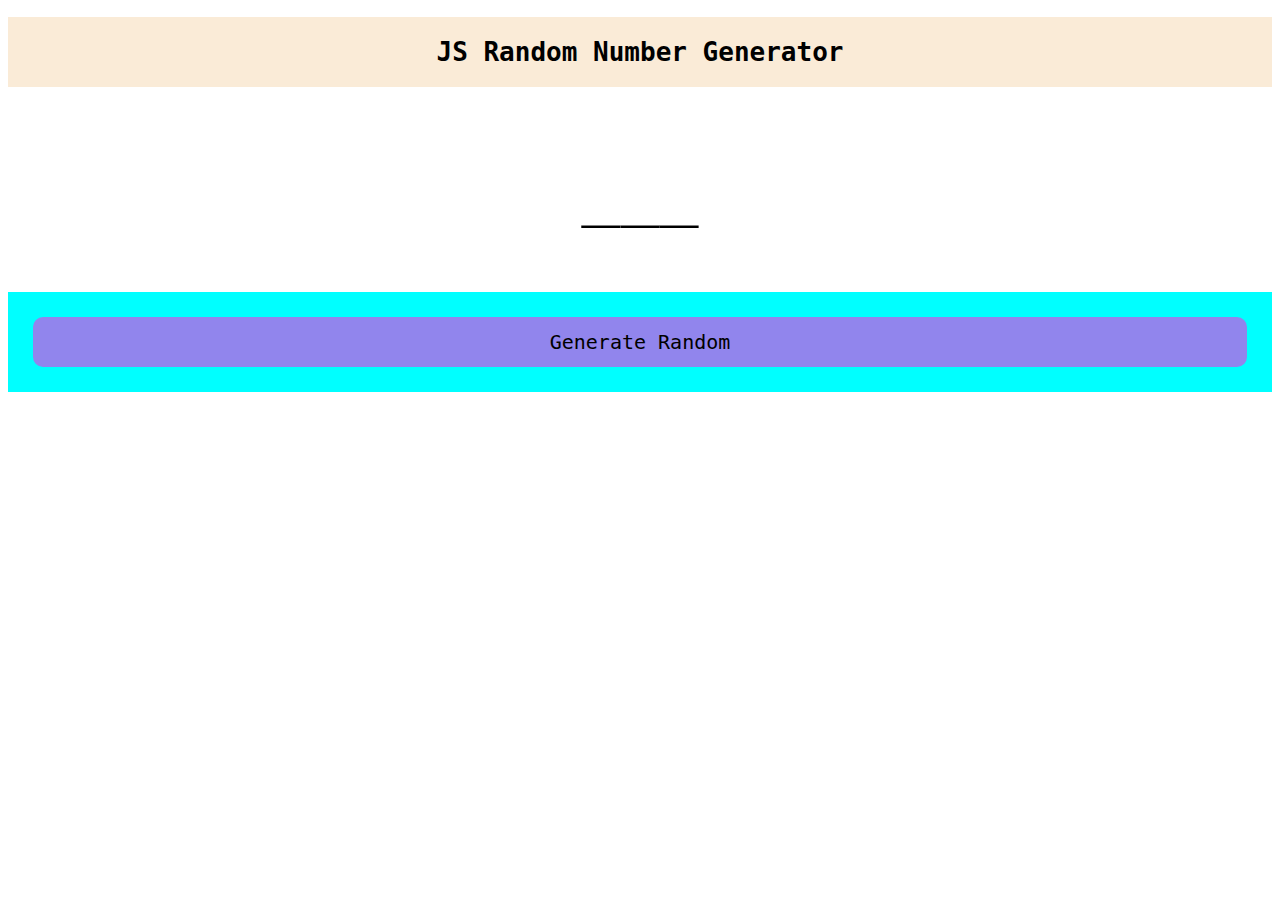
<file: Js Learning/excercise random number generator/index.html>
<!DOCTYPE html>
<html lang="eng">
    <head>
        <meta charset="UTF-8">
        <meta name="viewport" content="width=device-width, initial-scale=1.0">
        <title>JS Random Number Generator</title>
        <link rel="stylesheet" href="style.css">
    </head>
    <body>
        <h1 id="headerTitle">JS Random Number Generator</h1>
        <p id="showValue">___</p>
        <div id="btnContainerDiv">
            <button id="generateRandomBtn">Generate Random</button>
        </div>
        <script src="index.js"></script>
    </body>
</html>
</file>
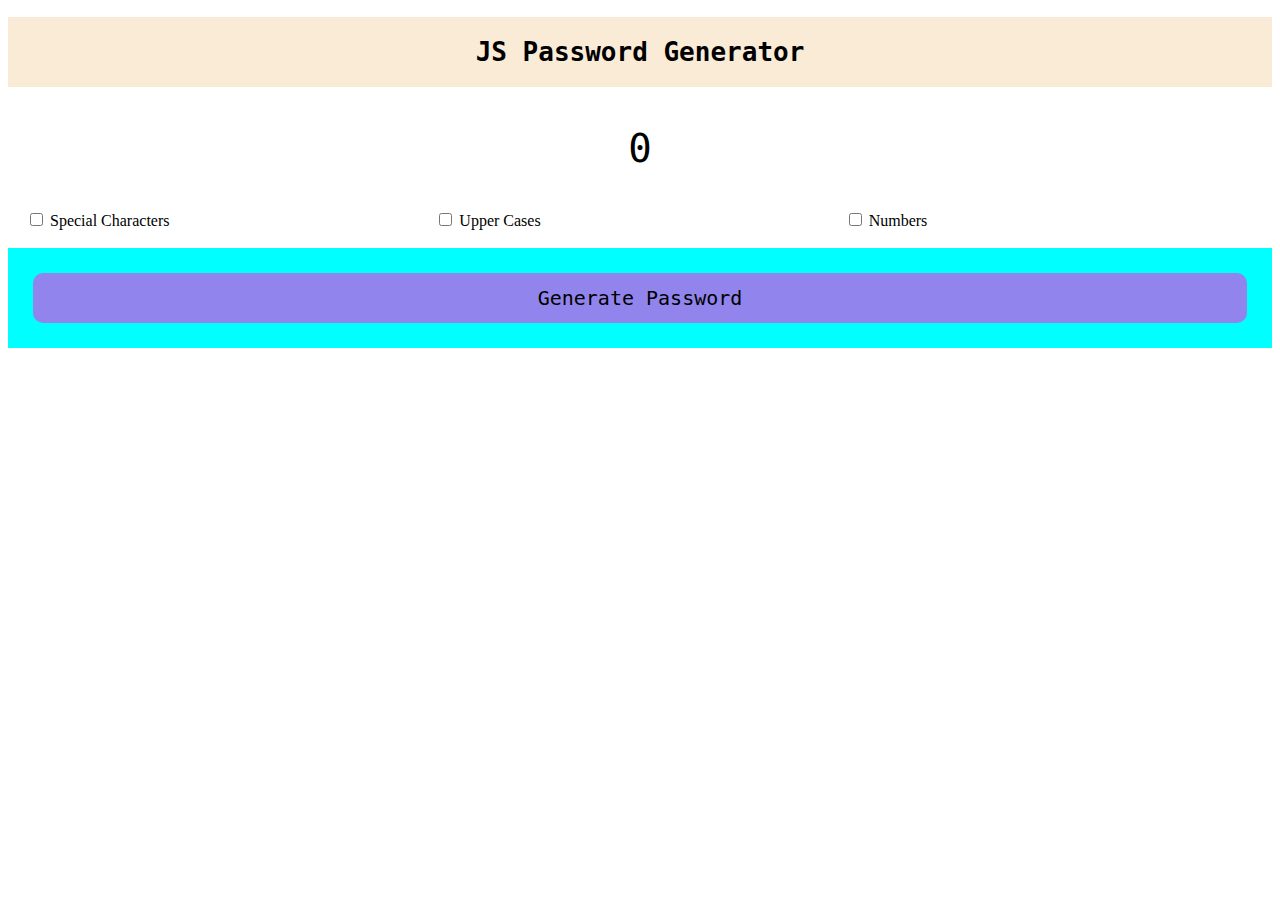
<file: Js Learning/excercise random password generator/index.html>
<!DOCTYPE html>
<html lang="eng">
    <head>
        <meta charset="UTF-8">
        <meta name="viewport" content="width=device-width, initial-scale=1.0">
        <title>JS Password Generator</title>
        <link rel="stylesheet" href="style.css">
    </head>
    <body>
        <h1 id="headerTitle">JS Password Generator</h1>
        <p id="showValue">0</p>
        <div id="generatorOptionsDiv" >
            <div class="optionsBox">
                <input type="checkbox" id="includeSplChrac" name="tempConversion"> 
                <label for="toCelcius">Special Characters</label>
            </div>
            <div  class="optionsBox">
                <input type="checkbox" id="includeUpperCase" name="tempConversion"> 
                <label for="toCelcius">Upper Cases</label>
            </div>
            <div  class="optionsBox">
                <input type="checkbox" id="includeNumbers" name="tempConversion"> 
                <label for="toCelcius">Numbers</label>
            </div>
        </div>
        <div id="btnContainerDiv">
            <button id="generateBtn">Generate Password</button>
        </div>
        <script src="index.js"></script>
    </body>
</html>
</file>
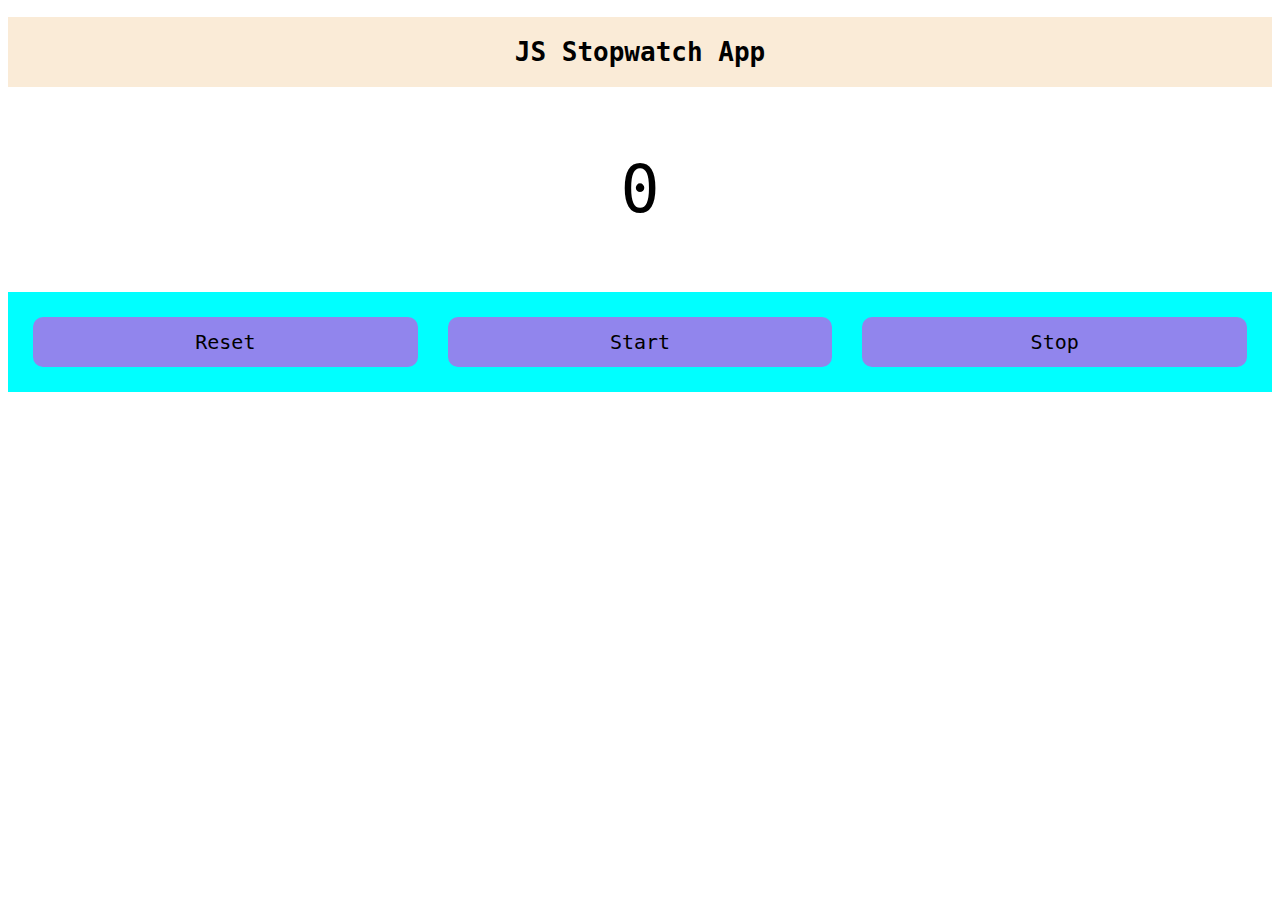
<file: Js Learning/excercise stopwatch/index.html>
<!DOCTYPE html>
<html lang="eng">
    <head>
        <meta charset="UTF-8">
        <meta name="viewport" content="width=device-width, initial-scale=1.0">
        <title>JS Stopwatch</title>
        <link rel="stylesheet" href="style.css">
    </head>
    <body>
        <h1 id="headerTitle">JS Stopwatch App</h1>
        <p id="showValue">0</p>
        <div id="btnContainerDiv">
            <button id="resetBtn">Reset</button>
            <button id="startBtn">Start</button>
            <button id="stopBtn">Stop</button>
        </div>
        <script src="index.js"></script>
    </body>
</html>
</file>
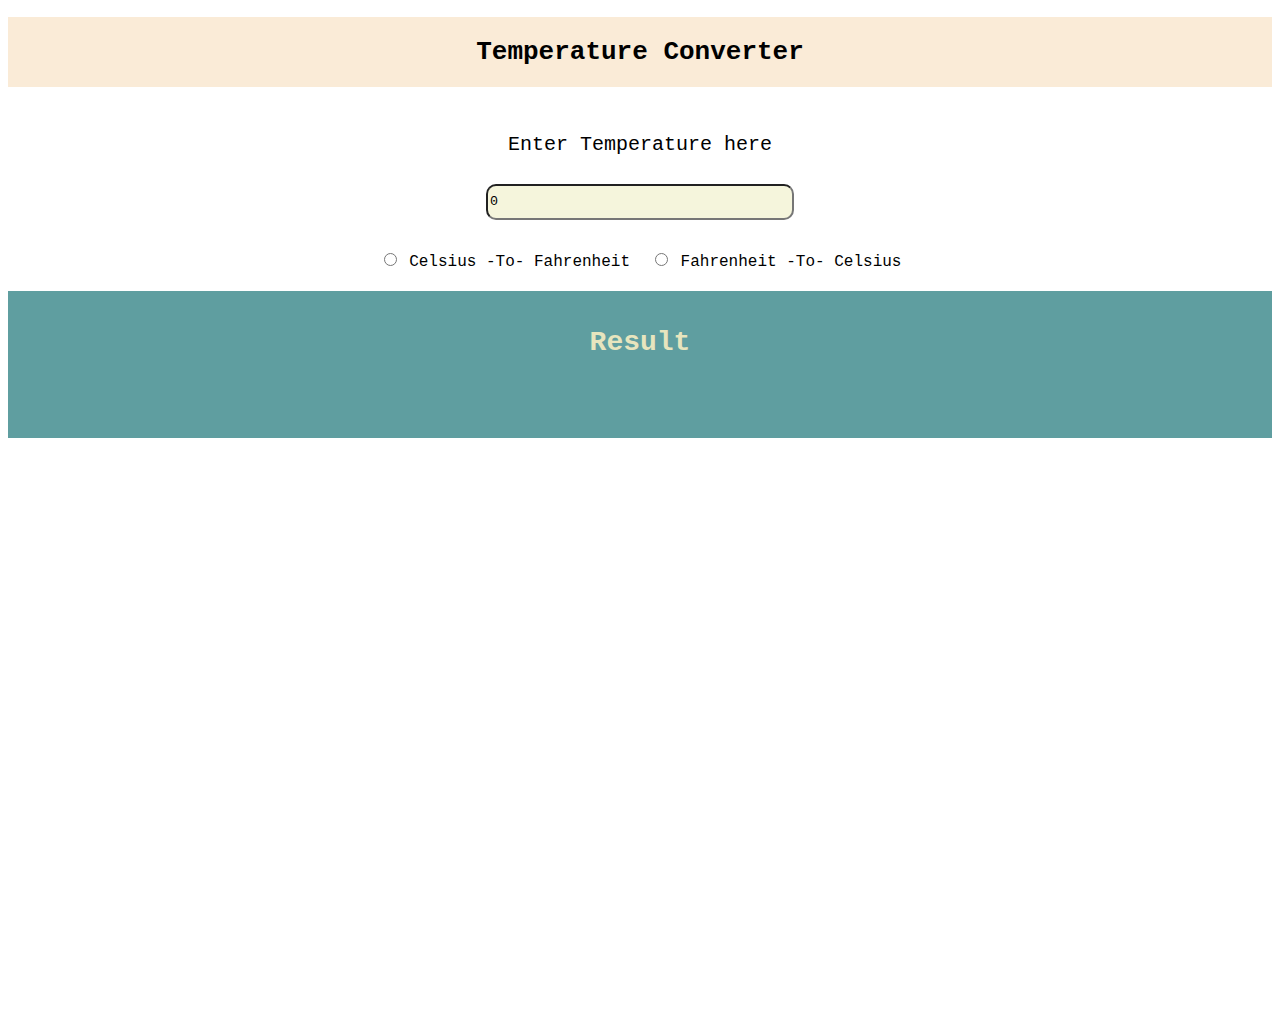
<file: Js Learning/excercise temperature conversion/index.html>
<!DOCTYPE html>
<html lang="eng">
    <head>
        <meta charset="UTF-8">
        <meta name="viewport" content="width=device-width, initial-scale=1.0">
        <title>JS Temperature Converter</title>
        <link rel="stylesheet" href="style.css">
    </head>
    <body>
        <div>
            <h1 id="headerTitle">Temperature Converter</h1>
        </div>
        <div id="containerDiv">
            <p id="enterTempHading" >Enter Temperature here</p>
            <input 
            id="inputField"
            type="number"
            value="0"
            >
            <div id="radioBtnsDiv">
                <div id="radioBtn">    
                    <input type="radio" id="toFahr" name="tempConversion"> 
                    <label for="toFahr">Celsius -To- Fahrenheit</label>
                </div>
                <div id="radioBtn">
                    <input type="radio" id="toCelcius" name="tempConversion"> 
                    <label for="toCelcius">Fahrenheit -To- Celsius</label>
                </div>
            </div>
            <div id="resultDiv">
                <p class="resulttext">Result</p>
                <p class="resulttext" id="result"></p>
            </div>
        </div>
        <script src="index.js"></script>
    </body>
</html>
</file>
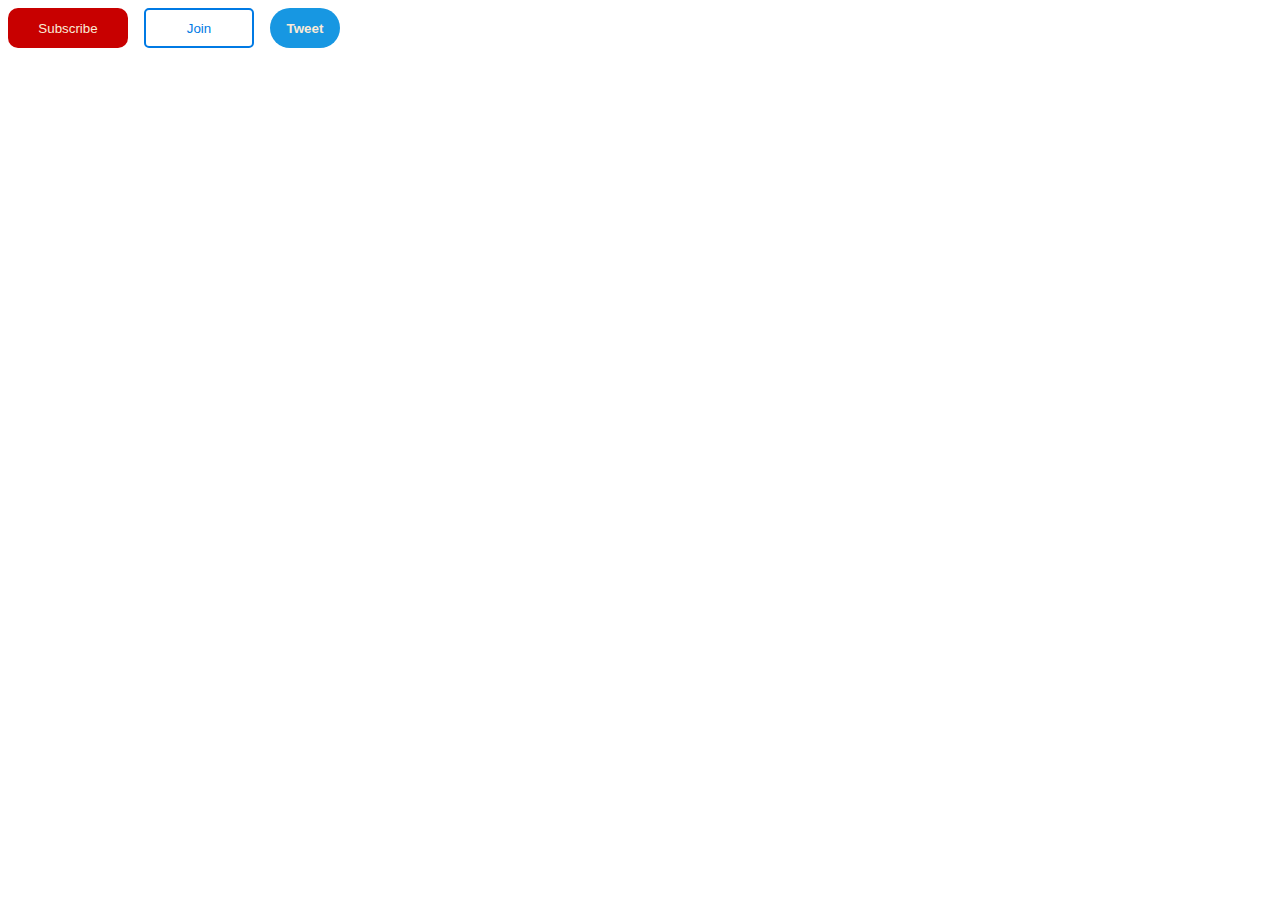
<file: buttons/buttons.html>
<!DOCTYPE html>
<!-- We need proper html structure along with 
  <head> <body> tags to make sure live server plugin 
  works
-->
<html>
  <head>

    <title>MyButtons Page</title>
    <link rel="stylesheet" href="buttons.css">
    <style>
      
    </style>
  </head>
  <body>
    <button class="subscribeButton">
      Subscribe
    </button>
    
    <button class="join-button">
      Join
    </button>
    
    <button class="tweet-button">
      Tweet
    </button>
  </body>

</html>
</file>
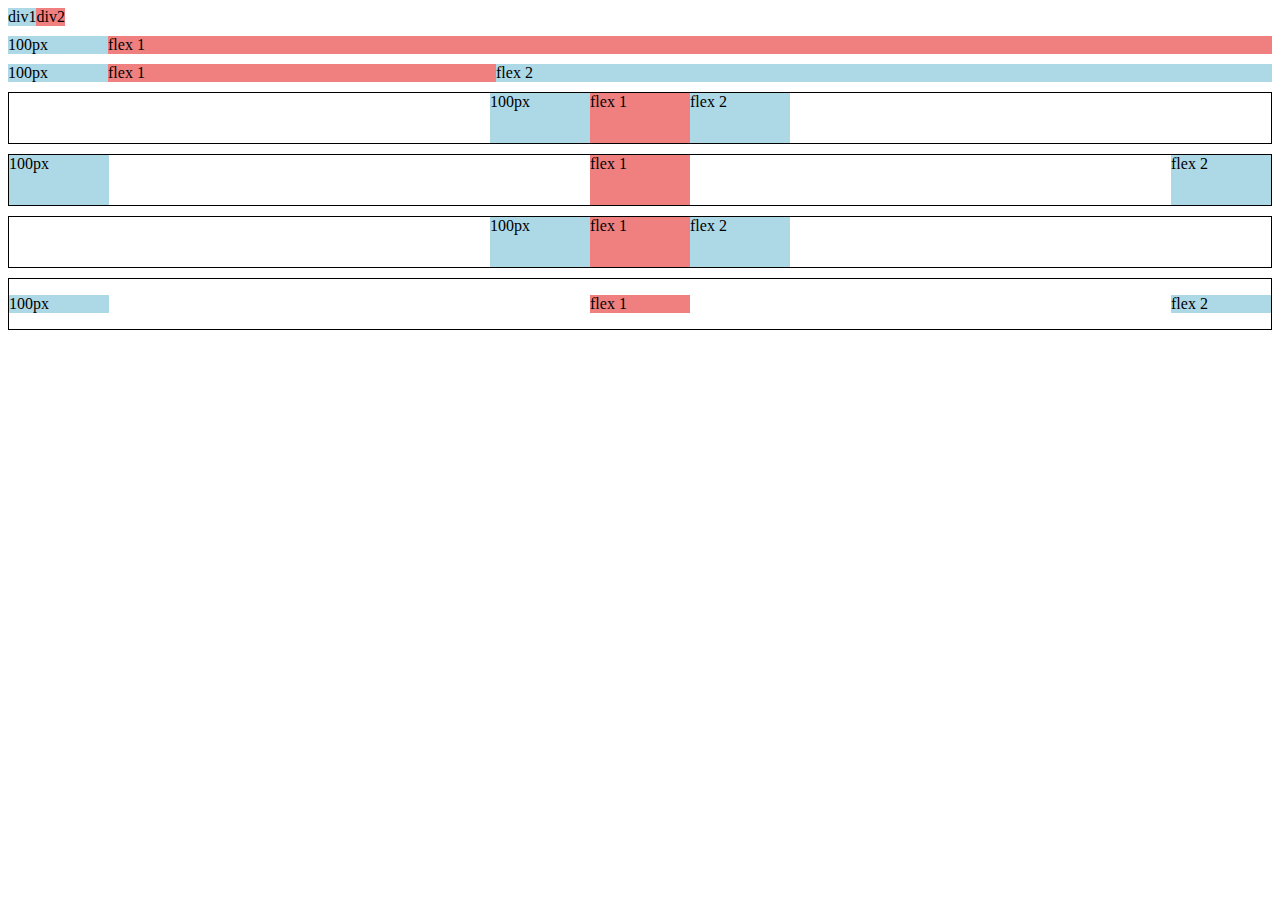
<file: flexbox/flexbox.html>
<!DOCTYPE html>
<html>
  <head>
    <title>Flexbox title</title>
  </head>
  <body>
    <div style="display: flex;
    flex-direction: row;
    ">
      <div style="background-color: lightblue;"> 
        div1
      </div>
      <div style="background-color: lightcoral;">
        div2
      </div>
    </div>

    <div style="display: flex;
    flex-direction: row;
    margin-top: 10px;
    ">
      <div 
      style="background-color: lightblue;
      width: 100px;
      "> 
        100px
      </div>
      <div 
      style="background-color: lightcoral;
      flex: 1;
      ">
        flex 1
      </div>
    </div>

    <div style="display: flex;
    flex-direction: row;
    margin-top: 10px;
    ">
      <div 
      style="background-color: lightblue;
      width: 100px;
      "> 
        100px
      </div>
      <div 
      style="background-color: lightcoral;
      flex: 1;
      ">
        flex 1
      </div>
      <div 
      style="background-color: lightblue;
      flex: 2;
      "> 
        flex 2
      </div>
    </div>

    <div style=
    "display: flex;
    flex-direction: row;
    margin-top: 10px;
    height: 50px;
    border-style: solid;
    border-color: black;
    border-width: 1px;
    justify-content: center;
    ">
      <div 
      style="background-color: lightblue;
      width: 100px;
      "> 
        100px
      </div>
      <div 
      style="background-color: lightcoral;
      width: 100px;
      ">
        flex 1
      </div>
      <div 
      style="background-color: lightblue;
      width: 100px;
      "> 
        flex 2
      </div>
    </div>

    <div style=
    "display: flex;
    flex-direction: row;
    margin-top: 10px;
    height: 50px;
    border-style: solid;
    border-color: black;
    border-width: 1px;
    justify-content: space-between;
    ">
      <div 
      style="background-color: lightblue;
      width: 100px;
      "> 
        100px
      </div>
      <div 
      style="background-color: lightcoral;
      width: 100px;
      ">
        flex 1
      </div>
      <div 
      style="background-color: lightblue;
      width: 100px;
      "> 
        flex 2
      </div>
    </div>

    <div style=
    "display: flex;
    flex-direction: row;
    margin-top: 10px;
    height: 50px;
    border-style: solid;
    border-color: black;
    border-width: 1px;
    justify-content: center;
    ">
      <div 
      style="background-color: lightblue;
      width: 100px;
      "> 
        100px
      </div>
      <div 
      style="background-color: lightcoral;
      width: 100px;
      ">
        flex 1
      </div>
      <div 
      style="background-color: lightblue;
      width: 100px;
      "> 
        flex 2
      </div>
    </div>

    <div style=
    "display: flex;
    flex-direction: row;
    margin-top: 10px;
    height: 50px;
    border-style: solid;
    border-color: black;
    border-width: 1px;
    justify-content: space-between;
    align-items: center;
    ">
      <div 
      style="background-color: lightblue;
      width: 100px;
      "> 
        100px
      </div>
      <div 
      style="background-color: lightcoral;
      width: 100px;
      ">
        flex 1
      </div>
      <div 
      style="background-color: lightblue;
      width: 100px;
      "> 
        flex 2
      </div>
    </div>
  </body>
</html>
</file>
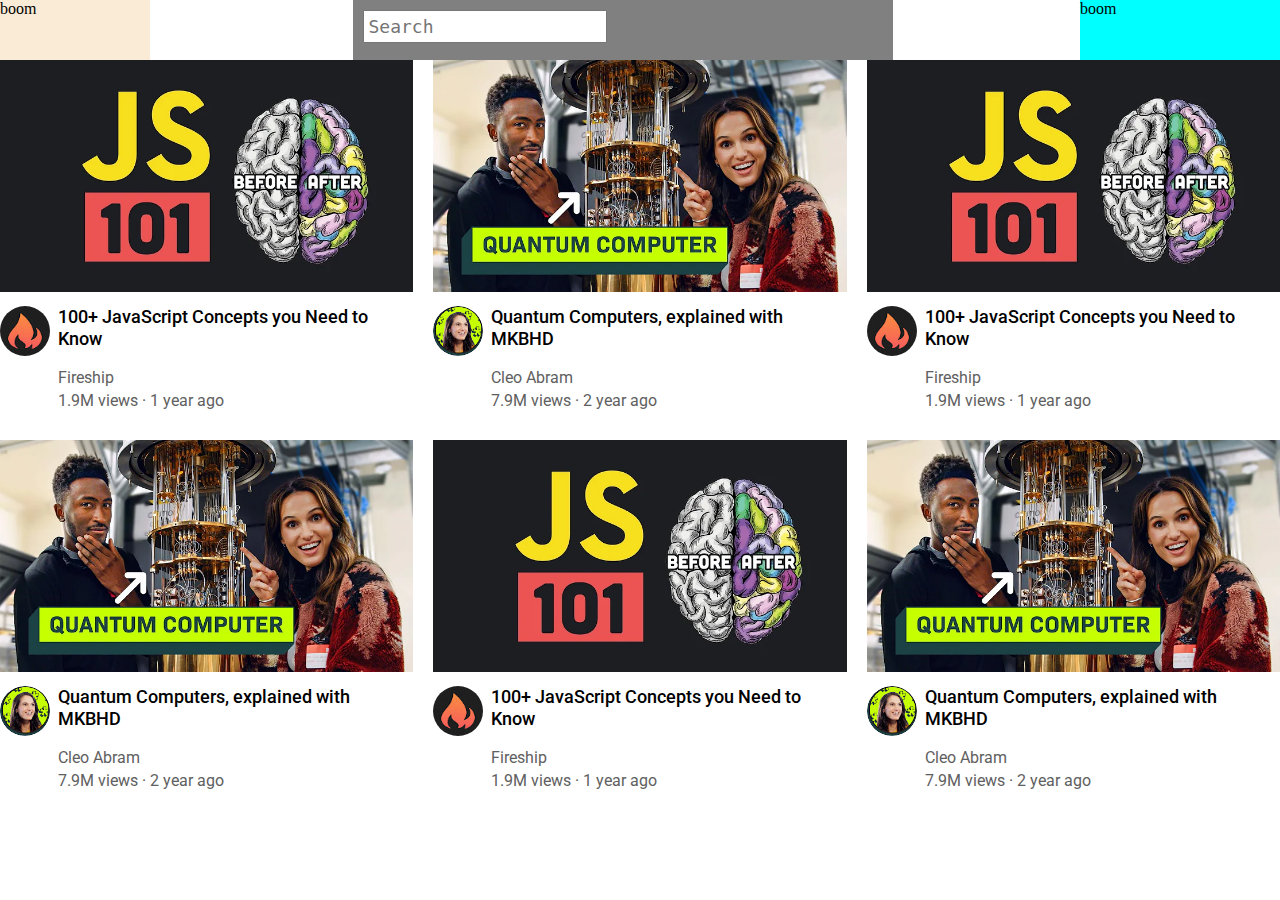
<file: youtube excercise with raw html css/youtube.html>
<!DOCTYPE html>
<html>
<head>

  <title>Youtube Clone</title>
  <link rel="preconnect" href="https://fonts.googleapis.com">
  <link rel="preconnect" href="https://fonts.gstatic.com" crossorigin>
  <link href="https://fonts.googleapis.com/css2?family=Roboto:ital,wght@0,100;0,300;0,400;0,500;0,700;0,900;1,100;1,300;1,400;1,500;1,700;1,900&display=swap" rel="stylesheet">
  
  <link rel="stylesheet" href="css/general.css">
  <link rel="stylesheet" href="css/header.css">
  <link rel="stylesheet" href="css/video.css">
</head>
<body class="body">
  <div class="header-section">
    <div class="left-section">boom</div>
    <div class="middle-section">
      <input class="search-box" type="text" placeholder="Search">
    </div>
    <div class="right-section">
      boom
    </div>
  </div>
  <div class="video-grid">
    <div
    class="video-item"
  >
  <div class="thum-row">
    <img class="thumbnails" src="thumbnails/thumb1.webp">
  </div>
  <div class="video-info-grid">
    <div class="channel-logo">
      <img class="profile-picture" src="channel_logos/channel1.jpg">
    </div>
    <div class="video-info">
      <p class="video-title">100+ JavaScript Concepts you Need to Know</p>
      <p class="video-author">Fireship</p>
      <p class="video-stats">1.9M views &#183; 1 year ago</p>
    </div>
  </div>

  </div>

  <div class="video-item">
<div class="thum-row">
  <img class="thumbnails" src="thumbnails/thumb2.webp">
</div>
<div class="video-info-grid">
  <div class="channel-logo">
    <img class="profile-picture" src="channel_logos/channel2.jpg">
  </div>
  <div class="video-info">
    <p class="video-title">Quantum Computers, explained with MKBHD</p>
    <p class="video-author">Cleo Abram</p>
    <p class="video-stats">7.9M views &#183; 2 year ago</p>
  </div>
</div>

</div>

<div
class="video-item"
>
<div class="thum-row">
<img class="thumbnails" src="thumbnails/thumb1.webp">
</div>
<div class="video-info-grid">
<div class="channel-logo">
  <img class="profile-picture" src="channel_logos/channel1.jpg">
</div>
<div class="video-info">
  <p class="video-title">100+ JavaScript Concepts you Need to Know</p>
  <p class="video-author">Fireship</p>
  <p class="video-stats">1.9M views &#183; 1 year ago</p>
</div>
</div>

</div>

<div class="video-item">
<div class="thum-row">
<img class="thumbnails" src="thumbnails/thumb2.webp">
</div>
<div class="video-info-grid">
<div class="channel-logo">
<img class="profile-picture" src="channel_logos/channel2.jpg">
</div>
<div class="video-info">
<p class="video-title">Quantum Computers, explained with MKBHD</p>
<p class="video-author">Cleo Abram</p>
<p class="video-stats">7.9M views &#183; 2 year ago</p>
</div>
</div>

</div>

<div
class="video-item"
>
<div class="thum-row">
<img class="thumbnails" src="thumbnails/thumb1.webp">
</div>
<div class="video-info-grid">
<div class="channel-logo">
  <img class="profile-picture" src="channel_logos/channel1.jpg">
</div>
<div class="video-info">
  <p class="video-title">100+ JavaScript Concepts you Need to Know</p>
  <p class="video-author">Fireship</p>
  <p class="video-stats">1.9M views &#183; 1 year ago</p>
</div>
</div>

</div>

<div class="video-item">
<div class="thum-row">
<img class="thumbnails" src="thumbnails/thumb2.webp">
</div>
<div class="video-info-grid">
<div class="channel-logo">
<img class="profile-picture" src="channel_logos/channel2.jpg">
</div>
<div class="video-info">
<p class="video-title">Quantum Computers, explained with MKBHD</p>
<p class="video-author">Cleo Abram</p>
<p class="video-stats">7.9M views &#183; 2 year ago</p>
</div>
</div>

</div>
  </div>

</body>
</html>
</file>
<file: Js Learning/excercise random number generator/style.css>
#showValue{
    text-align: center;
    color: black;
    font-size: 5em;
    font-family: monospace;
}

#headerTitle{
    text-align: center;
    font-family: monospace;
    background-color: antiquewhite;
    padding: 20px;
}

#btnContainerDiv{
    background-color: aqua;
    padding: 10px;
    display: flex;
    justify-content: space-between;
}

#btnContainerDiv button{
    flex: 1;
    margin: 15px;
    height: 50px;
    font-family: monospace;
    font-size : 20px;
    font-weight: 500;
    border-radius: 10px;
    border: 0;
    background-color: rgb(145, 133, 237);
    color: black;
}

#btnContainerDiv button:hover{
    background-color: rgb(67, 51, 183);
    color: aliceblue;
}
</file>
<file: Js Learning/excercise random password generator/style.css>
#showValue{
    text-align: center;
    color: black;
    font-size: 3em;
    font-family: monospace;
}

#headerTitle{
    text-align: center;
    font-family: monospace;
    background-color: antiquewhite;
    padding: 20px;
}

#btnContainerDiv{
    background-color: aqua;
    padding: 10px;
    display: flex;
    justify-content: space-between;
}

#generatorOptionsDiv{
    display: flex;
    flex-direction: row;
    justify-content: space-evenly;
    margin: 18px;
    align-content: center;
}

.optionsBox{
    flex: 1;
}

#btnContainerDiv button{
    flex: 1;
    margin: 15px;
    height: 50px;
    font-family: monospace;
    font-size : 20px;
    font-weight: 500;
    border-radius: 10px;
    border: 0;
    background-color: rgb(145, 133, 237);
    color: black;
}

#btnContainerDiv button:hover{
    background-color: rgb(67, 51, 183);
    color: aliceblue;
}
</file>
<file: Js Learning/excercise stopwatch/style.css>
#showValue{
    text-align: center;
    color: black;
    font-size: 5em;
    font-family: monospace;
}

#headerTitle{
    text-align: center;
    font-family: monospace;
    background-color: antiquewhite;
    padding: 20px;
}

#btnContainerDiv{
    background-color: aqua;
    padding: 10px;
    display: flex;
    justify-content: space-between;
}

#btnContainerDiv button{
    flex: 1;
    margin: 15px;
    height: 50px;
    font-family: monospace;
    font-size : 20px;
    font-weight: 500;
    border-radius: 10px;
    border: 0;
    background-color: rgb(145, 133, 237);
    color: black;
}

#btnContainerDiv button:hover{
    background-color: rgb(67, 51, 183);
    color: aliceblue;
}
</file>
<file: Js Learning/excercise temperature conversion/style.css>
body{
    font-family: monospace,sans-serif;
}

p{
    padding: 8px;
    font-size: 20px;
    color: black;
}

#headerTitle{
    text-align: center;
    font-family: monospace;
    background-color: antiquewhite;
    padding: 20px;
}

#containerDiv{
    display: flex;
        flex-direction: column;
        align-items: center;
        height: 100vh; /* This will center the content vertically in the viewport */
        text-align: center; /* This will center the text and inline elements */
}

#inputField{
    width: 300px;
    background-color: beige;
    height: 30px;
    color: black;
    font-family: monospace;
    border-radius: 10px;
}

#radioBtnsDiv{
    display: flex;
    flex-direction: row;
    justify-content: space-around;
    
}

#radioBtn{
    flex: 1;
    margin-top: 30px;
    margin-left: 10px;
    margin-right: 10px;
}

#resultDiv{
    background: cadetblue;
    width: 100%;
    margin-top: 20px;
}

.resulttext{
    color: rgb(231, 229, 190);
    font-size: 28px;
    font-weight: 800;
}
</file>
<file: buttons/buttons.css>
.subscribeButton{
  background-color: rgb(200, 0, 0);
  color: antiquewhite;
  border: none;
  height: 40px;
  width: 120px;
  border-radius: 10px;
  cursor: pointer;
  margin-right: 12px;
  transition: opasity 0.5s;
}

/* Style of the button when cursor is moved to it */
.subscribeButton:hover{
  opacity: 0.6;
}

/* Style of the button when clicked on it */
.subscribeButton:active{
  opacity: 0.2;
}

.join-button{
  background-color: white;
  color: rgb(0, 122, 228);
  border-width: 2px;
  border-color: rgb(0, 122, 228);
  border-style: solid;
  height: 40px;
  width: 110px;
  border-radius: 5px;
  cursor: pointer;
  transition: background-color 1s, color 1s;
}

.join-button:hover{
  background-color: rgb(0, 122, 228);
  color: white;
}

.join-button:active{
  opacity: 0.7;
}


  .tweet-button{
  background-color: rgb(23, 151, 226);
  color: antiquewhite;
  border: none;
  height: 40px;
  width: 70px;
  border-radius: 20px;
  cursor: pointer;
  margin-left: 12px;
  font-weight: bold;
}
</file>
<file: youtube excercise with raw html css/css/general.css>
p{
  font-family: Roboto, Arial;
  margin-top: 0;
  margin-bottom: 0;
}

.body{
  margin: 0px;
}
</file>
<file: youtube excercise with raw html css/css/header.css>
.search-box{
  font-size: 18px;
  font-family: monospace;
  margin: 10px;
  padding: 4px;
  display: block;
}

.header-section{
  height: 60px;
  display: flex;
  flex-direction: row;
  justify-content: space-between;
}

.left-section{
  background-color: antiquewhite;
  width: 150px;
}

.right-section{

  width: 200px;
  background-color: aqua;

}

.middle-section{
  flex: 1;
  background-color: gray;
  margin-left: 50px;
  margin-right: 35px;
  max-width: 540px;
}
</file>
<file: youtube excercise with raw html css/css/video.css>
.video-grid{
  display: grid;
  grid-template-columns: 1fr 1fr 1fr;
  column-gap: 20px;
  row-gap: 30px;
}

.thumbnails{
  width: 100%;
}


.video-item{
}

.video-info-grid{
 display: grid;
 grid-template-columns: 50px 1fr;
}

.channel-logo{
  vertical-align: top;
}
.video-info{
  margin-left: 8px;
}
.profile-picture{
  width: 100%;
  border-radius: 40px;
}
.thum-row{
  margin-bottom: 10px;
}
.video-title{
  margin-top: 0px;
  font-size: 18px;
  font-weight: 500;
  line-height: 22px;
  margin-bottom: 18px;
}
.video-author{
  font-size: 14sp;
  color: rgb(96, 96, 96);
  margin-bottom: 4px;
}
.video-stats{
  font-size: 14sp;
  color: rgb(96, 96, 96);
}
</file>
